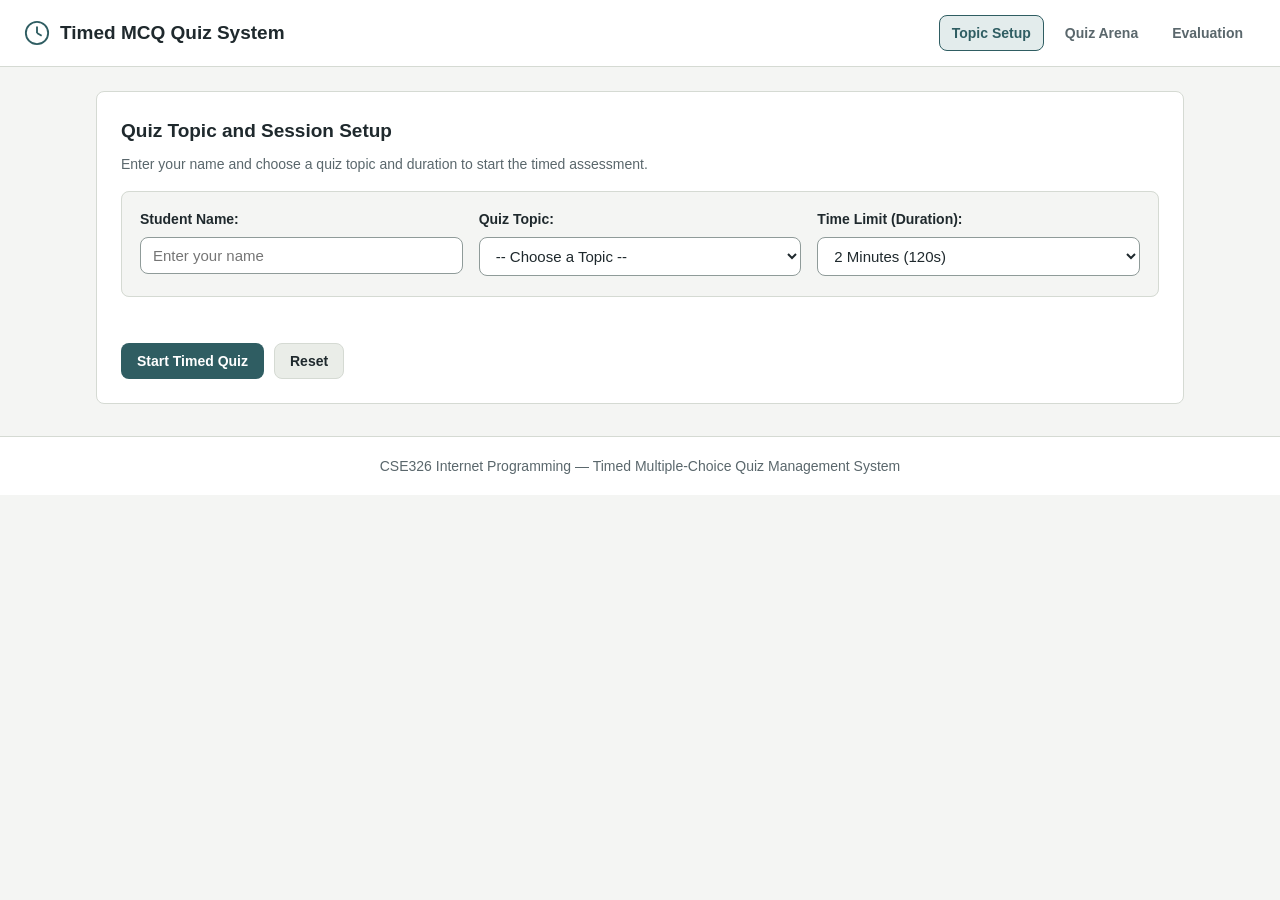
<file: index.html>
<!DOCTYPE html>
<html lang="en">
<head>
  <meta charset="UTF-8">
  <meta name="viewport" content="width=device-width, initial-scale=1.0">
  <meta name="description" content="Timed Multiple-Choice Quiz Management System">
  <meta name="keywords" content="HTML5, CSS3, JavaScript, Timed Quiz, MCQ, CSE326">
  <title>Timed Multiple-Choice Quiz Management System</title>
  <link rel="stylesheet" href="style.css">
  <script src="script.js" defer></script>
</head>
<body>
  <header class="site-header">
    <div class="brand">
      <svg width="26" height="26" viewBox="0 0 28 28">
        <circle cx="14" cy="14" r="12" fill="none" stroke="currentColor" stroke-width="2"></circle>
        <line x1="14" y1="14" x2="14" y2="7" stroke="currentColor" stroke-width="2"></line>
        <line x1="14" y1="14" x2="19" y2="17" stroke="currentColor" stroke-width="2"></line>
      </svg>
      <h1>Timed MCQ Quiz System</h1>
    </div>
    <nav class="nav-links">
      <a href="#setup-section" id="nav-setup" class="nav-link active-nav">Topic Setup</a>
      <a href="#quiz-section" id="nav-quiz" class="nav-link">Quiz Arena</a>
      <a href="#results-section" id="nav-results" class="nav-link">Evaluation</a>
    </nav>
  </header>

  <main class="container">
    <section id="setup-section" class="card">
      <h2>Quiz Topic and Session Setup</h2>
      <p class="progress-label">Enter your name and choose a quiz topic and duration to start the timed assessment.</p>

      <form id="setup-form" novalidate>
        <fieldset class="form-group">
          <div class="field">
            <label for="candidate-name">Student Name:</label>
            <input type="text" id="candidate-name" name="candidateName" placeholder="Enter your name" maxlength="40" required>
          </div>

          <div class="field">
            <label for="topic-select">Quiz Topic:</label>
            <select id="topic-select" name="topic" required>
              <option value="">-- Choose a Topic --</option>
              <option value="General Aptitude">General Aptitude</option>
              <option value="Basic C Programming">Basic C Programming</option>
              <option value="Computer Fundamentals">Computer Fundamentals</option>
              <option value="Web Basics">Web Basics</option>
            </select>
          </div>

          <div class="field">
            <label for="duration-select">Time Limit (Duration):</label>
            <select id="duration-select" name="duration">
              <option value="120" selected>2 Minutes (120s)</option>
              <option value="180">3 Minutes (180s)</option>
              <option value="300">5 Minutes (300s)</option>
            </select>
          </div>
        </fieldset>

        <p id="form-feedback" class="feedback-msg"></p>

        <div class="btn-row">
          <button type="submit" id="start-btn" class="btn btn-primary">Start Timed Quiz</button>
          <button type="reset" id="reset-setup-btn" class="btn btn-secondary">Reset</button>
        </div>
      </form>
    </section>

    <section id="quiz-section" class="quiz-grid hidden">
      <article class="card quiz-main">
        <div class="quiz-topbar">
          <div>
            <span id="active-topic-badge" class="badge">Topic</span>
            <p id="progress-text" class="progress-label">Question 1 of 5</p>
          </div>
          <div class="timer-box" id="timer-box">
            <span class="timer-label">Time Left:</span>
            <strong id="timer-display">02:00</strong>
          </div>
        </div>

        <progress id="question-progress" value="1" max="5"></progress>

        <div class="question-block">
          <h2 id="question-text">Question will appear here</h2>
          <form id="options-form">
            <div id="options-container" class="options-list"></div>
          </form>
        </div>

        <div class="review-row">
          <label for="mark-review-checkbox" class="review-label">
            <input type="checkbox" id="mark-review-checkbox">
            Mark Question for Review
          </label>
        </div>

        <div id="submit-confirm-box" class="confirm-box hidden">
          <p id="submit-confirm-text" class="confirm-text"></p>
          <div class="btn-row">
            <button type="button" id="confirm-submit-btn" class="btn btn-primary">Yes, Submit Quiz</button>
            <button type="button" id="cancel-submit-btn" class="btn btn-secondary">Continue Quiz</button>
          </div>
        </div>

        <div class="btn-row controls-row">
          <button type="button" id="prev-btn" class="btn btn-secondary">Previous</button>
          <button type="button" id="clear-btn" class="btn btn-secondary">Clear Answer</button>
          <button type="button" id="next-btn" class="btn btn-primary">Next</button>
          <button type="button" id="submit-quiz-btn" class="btn btn-accent">Submit Quiz</button>
        </div>
      </article>

      <aside id="palette-aside" class="card palette-panel">
        <h2>Question Palette</h2>
        <div id="palette-grid" class="palette-grid"></div>
        <ul class="legend-list">
          <li><span class="dot dot-current"></span> Current</li>
          <li><span class="dot dot-answered"></span> Answered</li>
          <li><span class="dot dot-skipped"></span> Skipped</li>
          <li><span class="dot dot-review"></span> Marked for Review</li>
          <li><span class="dot dot-answered-review"></span> Answered &amp; Marked for Review</li>
          <li><span class="dot dot-unvisited"></span> Unvisited</li>
        </ul>
      </aside>
    </section>

    <section id="results-section" class="card hidden">
      <h2>Test Evaluation Summary</h2>
      <p id="result-candidate" class="progress-label"></p>

      <div class="stats-grid">
        <article class="stat-card">
          <h3>Total Score</h3>
          <p id="stat-score" class="stat-value">0 / 0</p>
        </article>
        <article class="stat-card">
          <h3>Accuracy</h3>
          <p id="stat-accuracy" class="stat-value">0%</p>
        </article>
        <article class="stat-card">
          <h3>Time Taken</h3>
          <p id="stat-time" class="stat-value">00s</p>
        </article>
      </div>

      <div class="filter-bar">
        <button type="button" class="btn btn-secondary filter-btn active" data-filter="all">All</button>
        <button type="button" class="btn btn-secondary filter-btn" data-filter="correct">Correct</button>
        <button type="button" class="btn btn-secondary filter-btn" data-filter="incorrect">Incorrect / Unanswered</button>
        <button type="button" class="btn btn-secondary filter-btn" data-filter="review">Marked for Review</button>
      </div>

      <div class="table-wrap">
        <table>
          <caption>Detailed Question Breakdown</caption>
          <thead>
            <tr>
              <th>#</th>
              <th>Question</th>
              <th>Your Answer</th>
              <th>Correct Answer</th>
              <th>Status</th>
            </tr>
          </thead>
          <tbody id="breakdown-body"></tbody>
          <tfoot>
            <tr>
              <td colspan="3"><strong>Summary</strong></td>
              <td colspan="2" id="table-footer-summary">0 Correct</td>
            </tr>
          </tfoot>
        </table>
      </div>

      <div class="btn-row">
        <button type="button" id="retake-btn" class="btn btn-primary">Take Another Quiz</button>
      </div>
    </section>
  </main>

  <footer class="site-footer">
    <p>CSE326 Internet Programming — Timed Multiple-Choice Quiz Management System</p>
  </footer>
</body>
</html>
</file>
<file: style.css>
/* CSE326 - Timed MCQ Quiz Management System Stylesheet */
:root {
  --bg-canvas: #f4f5f3;
  --bg-surface: #ffffff;
  --bg-soft: #eaede8;
  --ink-primary: #1f292d;
  --ink-secondary: #5a676c;
  --accent: #2f5d62;
  --accent-hover: #23474b;
  --accent-soft: #e3ecec;
  --ok-bg: #e5f1eb;
  --ok-border: #3b7a5e;
  --ok-ink: #1e4d38;
  --skip-bg: #f9e4e2;
  --skip-border: #c4524b;
  --skip-ink: #8a2c26;
  --flag-bg: #f8f0df;
  --flag-border: #b68936;
  --flag-ink: #6c4f17;
  --ans-review-bg: #e6ecf8;
  --ans-review-border: #4a6fa5;
  --ans-review-ink: #274166;
  --warn-bg: #f9e8e6;
  --warn-ink: #8f3b34;
  --line: #d5dad3;
  --line-strong: #8f9b99;
  --radius: 8px;
}

* {
  box-sizing: border-box;
  margin: 0;
  padding: 0;
}

body {
  font-family: Arial, Helvetica, sans-serif;
  background-color: var(--bg-canvas);
  color: var(--ink-primary);
  line-height: 1.6;
}

/* Header & Navigation */
.site-header {
  background-color: var(--bg-surface);
  color: var(--ink-primary);
  padding: 15px 24px;
  border-bottom: 1px solid var(--line);
  display: flex;
  flex-wrap: wrap;
  align-items: center;
  justify-content: space-between;
  gap: 14px;
}

.brand {
  display: flex;
  align-items: center;
  gap: 10px;
}

.brand svg {
  color: var(--accent);
}

.brand h1 {
  font-size: 19px;
  font-weight: bold;
}

.nav-links {
  display: flex;
  flex-wrap: wrap;
  gap: 8px;
}

.nav-links a {
  color: var(--ink-secondary);
  text-decoration: none;
  font-size: 14px;
  font-weight: bold;
  padding: 6px 12px;
  border-radius: var(--radius);
  border: 1px solid transparent;
  transition: background-color 0.2s ease, color 0.2s ease, border-color 0.2s ease;
}

.nav-links a:hover {
  background-color: var(--bg-soft);
  color: var(--ink-primary);
}

.nav-links a:focus {
  border-color: var(--accent);
}

.nav-links a.active-nav,
.nav-links a.active-nav:hover {
  background-color: var(--accent-soft);
  color: var(--accent);
  border-color: var(--accent);
}

/* Container & Cards */
.container {
  max-width: 1120px;
  margin: 24px auto;
  padding: 0 16px;
}

.card {
  background-color: var(--bg-surface);
  border: 1px solid var(--line);
  border-radius: var(--radius);
  padding: 24px;
  margin-bottom: 20px;
}

.card h2 {
  font-size: 19px;
  margin-bottom: 6px;
}

.progress-label {
  font-size: 14px;
  color: var(--ink-secondary);
}

/* Setup Form */
#setup-form {
  margin-top: 16px;
}

fieldset.form-group {
  border: 1px solid var(--line);
  border-radius: var(--radius);
  padding: 16px 18px 20px;
  margin-bottom: 16px;
  background-color: var(--bg-canvas);
  display: grid;
  grid-template-columns: 1fr 1fr 1fr;
  gap: 16px;
}

.field {
  display: flex;
  flex-direction: column;
  gap: 6px;
}

.field label {
  font-size: 14px;
  font-weight: bold;
  color: var(--ink-primary);
}

input[type="text"],
select {
  width: 100%;
  padding: 9px 12px;
  font-family: Arial, Helvetica, sans-serif;
  font-size: 15px;
  color: var(--ink-primary);
  background-color: var(--bg-surface);
  border: 1px solid var(--line-strong);
  border-radius: var(--radius);
  transition: border-color 0.2s ease;
}

input[type="text"]:focus,
select:focus,
button:focus {
  border-color: var(--accent);
}

.feedback-msg {
  min-height: 20px;
  font-size: 14px;
  font-weight: bold;
  color: var(--warn-ink);
  margin-bottom: 10px;
}

/* Quiz Workspace */
.quiz-grid {
  display: grid;
  grid-template-columns: 2.2fr 1fr;
  gap: 20px;
  align-items: start;
}

.quiz-topbar {
  display: flex;
  justify-content: space-between;
  align-items: center;
  flex-wrap: wrap;
  gap: 12px;
  padding-bottom: 12px;
  margin-bottom: 12px;
  border-bottom: 1px solid var(--line);
}

.badge {
  display: inline-block;
  font-size: 13px;
  font-weight: bold;
  color: var(--accent);
  background-color: var(--accent-soft);
  padding: 3px 10px;
  border-radius: var(--radius);
  margin-bottom: 4px;
}

.timer-box {
  display: inline-flex;
  align-items: center;
  gap: 8px;
  padding: 7px 14px;
  background-color: var(--bg-canvas);
  border: 1px solid var(--line);
  border-radius: var(--radius);
  font-size: 15px;
  transition: background-color 0.25s ease, border-color 0.25s ease;
}

.timer-box.warning {
  background-color: var(--warn-bg);
  border-color: var(--warn-ink);
  color: var(--warn-ink);
  animation: gentleFade 1.6s ease-in-out infinite;
}

@keyframes gentleFade {
  0% {
    opacity: 1;
  }
  50% {
    opacity: 0.7;
  }
  100% {
    opacity: 1;
  }
}

progress {
  width: 100%;
  height: 10px;
  margin-bottom: 18px;
}

.question-block h2 {
  font-size: 17px;
  margin-bottom: 14px;
}

.options-list {
  display: flex;
  flex-direction: column;
  gap: 9px;
}

.option-item {
  display: flex;
  align-items: center;
  gap: 11px;
  padding: 11px 14px;
  background-color: var(--bg-surface);
  border: 1px solid var(--line);
  border-radius: var(--radius);
  cursor: pointer;
  transition: background-color 0.2s ease, border-color 0.2s ease;
}

.option-item:hover {
  background-color: var(--bg-canvas);
  border-color: var(--line-strong);
}

.option-item input[type="radio"] {
  width: 16px;
  height: 16px;
  cursor: pointer;
}

.review-row {
  margin: 16px 0;
  padding: 9px 13px;
  background-color: var(--flag-bg);
  border: 1px solid var(--flag-border);
  border-radius: var(--radius);
}

.review-label {
  display: inline-flex;
  align-items: center;
  gap: 8px;
  font-size: 14px;
  font-weight: bold;
  color: var(--flag-ink);
  cursor: pointer;
}

.review-label input[type="checkbox"] {
  width: 16px;
  height: 16px;
  cursor: pointer;
}

.confirm-box {
  margin: 14px 0 16px;
  padding: 12px 14px;
  background-color: var(--bg-canvas);
  border: 1px solid var(--accent);
  border-radius: var(--radius);
}

.confirm-text {
  font-size: 14px;
  font-weight: bold;
  color: var(--ink-primary);
  margin-bottom: 10px;
}

/* Palette */
.palette-panel {
  position: sticky;
  top: 16px;
}

.palette-grid {
  display: grid;
  grid-template-columns: repeat(5, 1fr);
  gap: 8px;
  margin: 14px 0 16px;
}

.palette-btn {
  padding: 8px 0;
  font-family: Arial, Helvetica, sans-serif;
  font-size: 14px;
  font-weight: bold;
  color: var(--ink-primary);
  background-color: var(--bg-canvas);
  border: 1px solid var(--line);
  border-radius: var(--radius);
  cursor: pointer;
  transition: background-color 0.2s ease, border-color 0.2s ease;
}

.palette-btn:hover {
  border-color: var(--line-strong);
  background-color: var(--bg-soft);
}

.palette-btn.answered {
  background-color: var(--ok-bg);
  border-color: var(--ok-border);
  color: var(--ok-ink);
}

.palette-btn.skipped {
  background-color: var(--skip-bg);
  border-color: var(--skip-border);
  color: var(--skip-ink);
}

.palette-btn.review {
  background-color: var(--flag-bg);
  border-color: var(--flag-border);
  color: var(--flag-ink);
}

.palette-btn.answered-review {
  background-color: var(--ans-review-bg);
  border-color: var(--ans-review-border);
  color: var(--ans-review-ink);
}

.palette-btn.current {
  border: 2px solid var(--accent);
}

.legend-list {
  list-style: none;
  display: grid;
  grid-template-columns: 1fr 1fr;
  gap: 8px;
  font-size: 13px;
  color: var(--ink-secondary);
  padding-top: 12px;
  border-top: 1px solid var(--line);
}

.dot {
  display: inline-block;
  width: 10px;
  height: 10px;
  border-radius: 50%;
  margin-right: 5px;
}

.dot-current { background-color: var(--accent); }
.dot-answered { background-color: var(--ok-border); }
.dot-skipped { background-color: var(--skip-border); }
.dot-review { background-color: var(--flag-border); }
.dot-answered-review { background-color: var(--ans-review-border); }
.dot-unvisited { background-color: var(--line-strong); }

/* Buttons & Stats */
.btn-row {
  display: flex;
  flex-wrap: wrap;
  gap: 10px;
}

.btn {
  padding: 9px 15px;
  font-family: Arial, Helvetica, sans-serif;
  font-size: 14px;
  font-weight: bold;
  border-radius: var(--radius);
  border: 1px solid transparent;
  cursor: pointer;
  transition: background-color 0.2s ease, border-color 0.2s ease, opacity 0.2s ease;
}

.btn:disabled {
  opacity: 0.45;
  cursor: not-allowed;
}

.btn-primary {
  background-color: var(--accent);
  color: #ffffff;
}

.btn-primary:hover {
  background-color: var(--accent-hover);
}

.btn-secondary {
  background-color: var(--bg-soft);
  color: var(--ink-primary);
  border-color: var(--line);
}

.btn-secondary:hover {
  border-color: var(--line-strong);
}

.btn-accent {
  background-color: var(--ink-primary);
  color: #ffffff;
}

.btn-accent:hover {
  background-color: #344247;
}

.stats-grid {
  display: grid;
  grid-template-columns: 1fr 1fr 1fr;
  gap: 14px;
  margin: 16px 0;
}

.stat-card {
  background-color: var(--bg-canvas);
  border: 1px solid var(--line);
  border-radius: var(--radius);
  padding: 15px 16px;
}

.stat-card h3 {
  font-size: 13px;
  color: var(--ink-secondary);
}

.stat-value {
  font-size: 24px;
  font-weight: bold;
  color: var(--accent);
  margin-top: 4px;
}

.filter-bar {
  display: flex;
  flex-wrap: wrap;
  gap: 8px;
  margin: 14px 0;
}

.filter-btn.active {
  background-color: var(--accent);
  color: #ffffff;
  border-color: var(--accent);
}

/* Breakdown Table */
.table-wrap {
  width: 100%;
  overflow-x: auto;
  margin-bottom: 16px;
}

table {
  width: 100%;
  border-collapse: collapse;
}

caption {
  text-align: left;
  font-size: 15px;
  font-weight: bold;
  margin-bottom: 8px;
}

th,
td {
  border: 1px solid var(--line);
  padding: 10px 12px;
  text-align: left;
  font-size: 14px;
}

thead th {
  background-color: var(--bg-soft);
  font-weight: bold;
}

tbody tr:hover {
  background-color: var(--bg-canvas);
}

tfoot td {
  background-color: var(--bg-canvas);
}

/* Footer */
.site-footer {
  text-align: center;
  padding: 18px 16px;
  margin-top: 32px;
  font-size: 14px;
  color: var(--ink-secondary);
  border-top: 1px solid var(--line);
  background-color: var(--bg-surface);
}

/* Tablet & Small Screen Breakpoints */
@media (max-width: 850px) {
  .quiz-grid {
    grid-template-columns: 1fr;
  }

  .palette-panel {
    position: static;
  }

  fieldset.form-group,
  .stats-grid {
    grid-template-columns: 1fr;
  }
}

/* Mobile Phone Breakpoints */
@media (max-width: 540px) {
  .site-header {
    padding: 12px 14px;
  }

  .brand h1 {
    font-size: 17px;
  }

  .nav-links {
    width: 100%;
    gap: 5px;
  }

  .nav-links a {
    flex: 1 1 auto;
    text-align: center;
    padding: 7px 8px;
    font-size: 13px;
  }

  .container {
    margin: 16px auto;
    padding: 0 12px;
  }

  .card {
    padding: 16px;
  }

  .controls-row .btn {
    flex: 1 1 45%;
    text-align: center;
  }

  .filter-bar .filter-btn {
    flex: 1 1 45%;
    font-size: 13px;
    padding: 8px 10px;
  }

  .legend-list {
    grid-template-columns: 1fr;
  }
}

/* Placed at end so hidden always overrides layout display rules */
.hidden {
  display: none;
}
</file>
